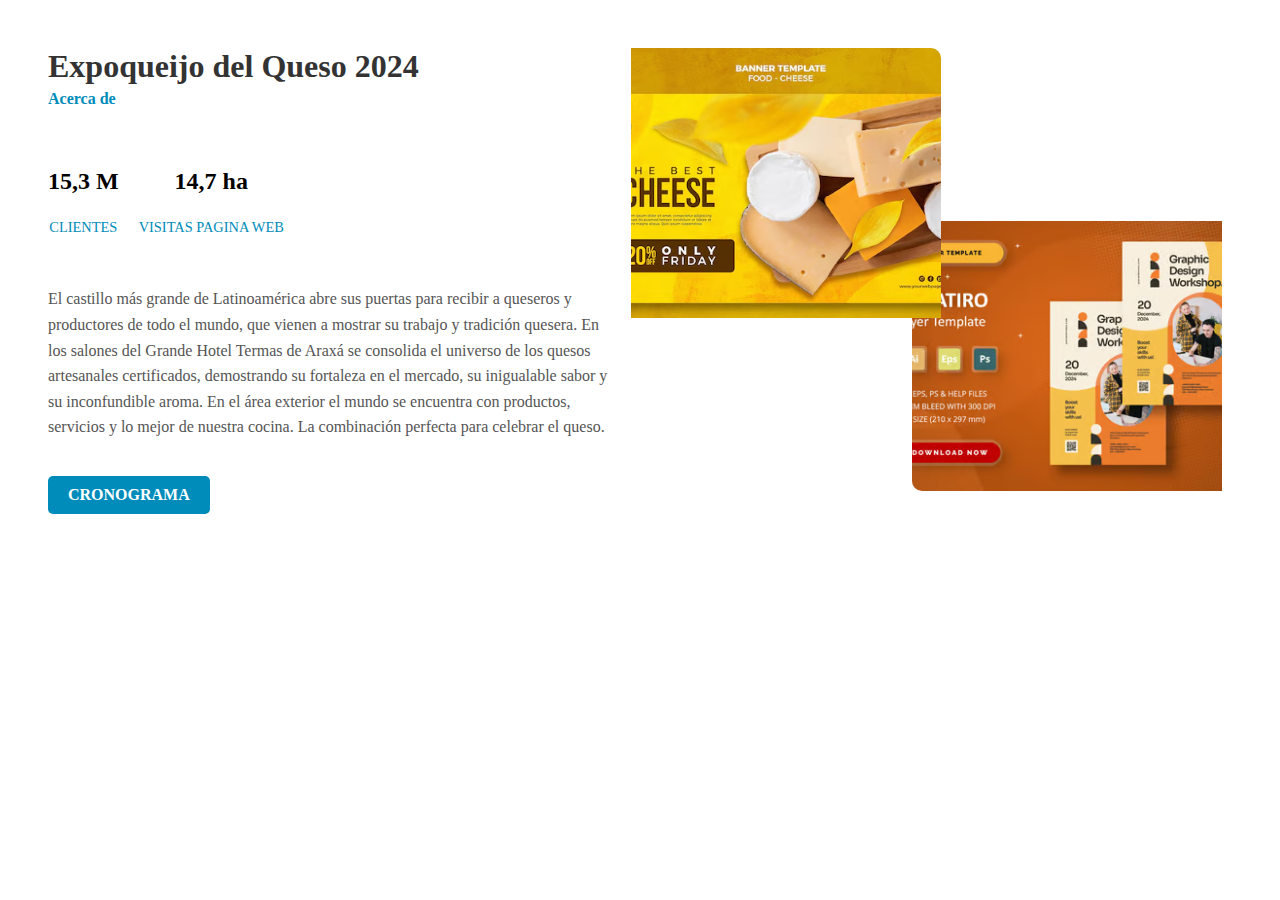
<file: prueba1.html>
<!DOCTYPE html>
<html lang="es">
<head>
  <meta charset="UTF-8">
  <meta name="viewport" content="width=device-width, initial-scale=1.0">
  <title>Expoqueijo del Queso 2024</title>
  <style>
    .acerca-body {
      font-family: Arial, sans-serif;
      margin: 0;
      padding: 0;
      box-sizing: border-box;
    }

    .container {
      display: grid;
      grid-template-columns: 1fr 1fr;
      gap: 20px;
      padding: 40px;
    }

    .acerca-left {
      display: flex;
      flex-direction: column;
      justify-content: center;
      padding-right: 20px;
    }

    .acerca-title {
      color: #333;
      font-size: 2rem;
      margin: 0;
    }

    .acerca-subtitle {
      color: #008cba;
      font-size: 1rem;
      margin-top: 5px;
      font-weight: bold;
    }

    .acerca-stats {
      display: flex;
      gap: 20px;
      margin: 20px 0;
    }

    .acerca-stat {
      text-align: center;
    }

    .acerca-stat .acerca-number {
      font-size: 1.5rem;
      font-weight: bold;
    }

    .acerca-stat .acerca-label {
      font-size: 0.9rem;
      color: #008cba;
    }

    .acerca-description {
      font-size: 1rem;
      color: #555;
      line-height: 1.6;
    }

    .acerca-button {
      margin-top: 20px;
    }

    .acerca-button a {
      display: inline-block;
      text-decoration: none;
      background-color: #008cba;
      color: white;
      padding: 10px 20px;
      border-radius: 5px;
      font-weight: bold;
      font-size: 1rem;
    }

    .right {
      position: relative;
    }

    .right img {
      width: 55%;
      height: 280px;
      border-radius: 10px;
      object-fit: cover;
      position: absolute;
    }

    .right img:first-child {
      z-index: 2;
      top: 0;
      left: -5%;
      clip-path: inset(0 0 10px 10px);
    }

    .right img:last-child {
      z-index: 1;
      top: 35%;
      left: 45%;
      clip-path: inset(10px 10px 0 0);
    }

    .leaf {
      position: absolute;
      right: 15%;
      top: 20%;
      height: 80px;
    }

    /* Estilos para pantallas pequeñas */
    @media (max-width: 768px) {
      .container {
        grid-template-columns: 1fr;
        padding: 20px;
      }

      .acerca-left {
        padding-right: 0;
      }

      .acerca-title {
        font-size: 1.8rem;
        text-align: center;
      }

      .acerca-subtitle {
        text-align: center;
      }

      .acerca-stats {
        justify-content: center;
      }

      .acerca-description {
        font-size: 0.9rem;
        text-align: justify;
      }

      .acerca-button {
        text-align: center;
      }

      .right {
        position: static;
        text-align: center;
      }

      .right img {
        width: 80%;
        height: auto;
        position: static;
        margin: 10px 0;
      }
    }

    @media (max-width: 480px) {
      .acerca-title {
        font-size: 1.5rem;
      }

      .acerca-subtitle {
        font-size: 0.9rem;
      }

      .acerca-stats {
        flex-direction: column;
        gap: 10px;
      }

      .acerca-stat .acerca-number {
        font-size: 1.2rem;
      }

      .acerca-button a {
        padding: 8px 15px;
        font-size: 0.9rem;
      }
    }
  </style>
</head>
<body>
  
  <div class="container">
    <div class="acerca-left">
      <h1 class="acerca-title">Expoqueijo del Queso 2024</h1>
      <p class="acerca-subtitle">Acerca de</p>
      <div class="acerca-stats">
        <div class="acerca-stat">
          <p class="acerca-number">15,3 M</p>
          <p class="acerca-label">CLIENTES</p>
        </div>
        <div class="acerca-stat">
          <p class="acerca-number">14,7 ha</p>
          <p class="acerca-label">VISITAS PAGINA WEB</p>
        </div>
      </div>
      <p class="acerca-description">
        El castillo más grande de Latinoamérica abre sus puertas para recibir a queseros y productores de todo el mundo, que vienen a mostrar su trabajo y tradición quesera. En los salones del Grande Hotel Termas de Araxá se consolida el universo de los quesos artesanales certificados, demostrando su fortaleza en el mercado, su inigualable sabor y su inconfundible aroma. En el área exterior el mundo se encuentra con productos, servicios y lo mejor de nuestra cocina. La combinación perfecta para celebrar el queso.
      </p>
      <div class="acerca-button">
        <a href="#">CRONOGRAMA</a>
      </div>
    </div>
    <div class="right">
      <img src="Vistas/img/carrusel/carrusel01.png" alt="Persona plantando">
      <img src="Vistas/img/carrusel/carrusel02.png" alt="Persona en campo">
    </div>
  </div>

</body>
</html>
</file>
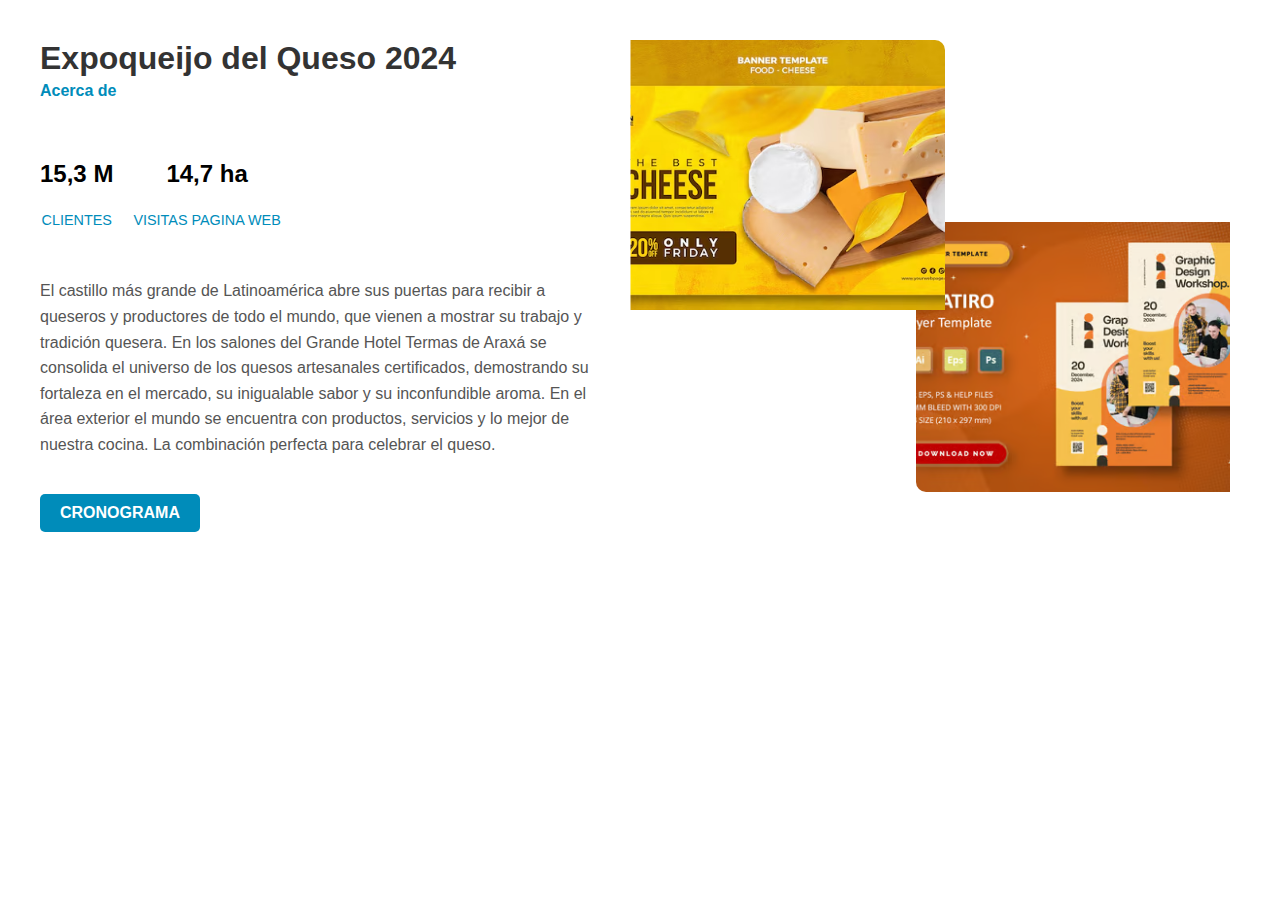
<file: prueba2.html>
<!DOCTYPE html>
<html lang="es">
<head>
  <meta charset="UTF-8">
  <meta name="viewport" content="width=device-width, initial-scale=1.0">
  <title>Expoqueijo del Queso 2024</title>
  <style>
    body {
      font-family: Arial, sans-serif;
      margin: 0;
      padding: 0;
      box-sizing: border-box;
    }

    .container {
      display: grid;
      grid-template-columns: 1fr 1fr;
      gap: 20px;
      padding: 40px;
    }

    .left {
      display: flex;
      flex-direction: column;
      justify-content: center;
      padding-right: 20px;
    }

    .title {
      color: #333;
      font-size: 2rem;
      margin: 0;
    }

    .subtitle {
      color: #008cba;
      font-size: 1rem;
      margin-top: 5px;
      font-weight: bold;
    }

    .stats {
      display: flex;
      gap: 20px;
      margin: 20px 0;
    }

    .stat {
      text-align: center;
    }

    .stat .number {
      font-size: 1.5rem;
      font-weight: bold;
    }

    .stat .label {
      font-size: 0.9rem;
      color: #008cba;
    }

    .description {
      font-size: 1rem;
      color: #555;
      line-height: 1.6;
    }

    .button {
      margin-top: 20px;
    }

    .button a {
      display: inline-block;
      text-decoration: none;
      background-color: #008cba;
      color: white;
      padding: 10px 20px;
      border-radius: 5px;
      font-weight: bold;
      font-size: 1rem;
    }

    .right {
      position: relative;
    }

    .right img {
      width: 55%;
      height: 280px;
      border-radius: 10px;
      object-fit: cover;
      position: absolute;
    }

    .right img:first-child {
      z-index: 2;
      top: 0;
      left: -5%;
      clip-path: inset(0 0 10px 10px);
    }

    .right img:last-child {
      z-index: 1;
      top: 35%;
      left: 45%;
      clip-path: inset(10px 10px 0 0);
    }

    .leaf {
      position: absolute;
      right: 15%;
      top: 20%;
      height: 80px;
    }

    /* Estilos para pantallas pequeñas */
    @media (max-width: 768px) {
      .container {
        grid-template-columns: 1fr;
        padding: 20px;
      }

      .left {
        padding-right: 0;
      }

      .title {
        font-size: 1.8rem;
        text-align: center;
      }

      .subtitle {
        text-align: center;
      }

      .stats {
        justify-content: center;
      }

      .description {
        font-size: 0.9rem;
        text-align: justify;
      }

      .button {
        text-align: center;
      }

      .right {
        position: static;
        text-align: center;
      }

      .right img {
        width: 80%;
        height: auto;
        position: static;
        margin: 10px 0;
      }
    }

    @media (max-width: 480px) {
      .title {
        font-size: 1.5rem;
      }

      .subtitle {
        font-size: 0.9rem;
      }

      .stats {
        flex-direction: column;
        gap: 10px;
      }

      .stat .number {
        font-size: 1.2rem;
      }

      .button a {
        padding: 8px 15px;
        font-size: 0.9rem;
      }
    }
  </style>
</head>
<body>
  <div class="container">
    <div class="left">
      <h1 class="title">Expoqueijo del Queso 2024</h1>
      <p class="subtitle">Acerca de</p>
      <div class="stats">
        <div class="stat">
          <p class="number">15,3 M</p>
          <p class="label">CLIENTES</p>
        </div>
        <div class="stat">
          <p class="number">14,7 ha</p>
          <p class="label">VISITAS PAGINA WEB</p>
        </div>
      </div>
      <p class="description">
        El castillo más grande de Latinoamérica abre sus puertas para recibir a queseros y productores de todo el mundo, que vienen a mostrar su trabajo y tradición quesera. En los salones del Grande Hotel Termas de Araxá se consolida el universo de los quesos artesanales certificados, demostrando su fortaleza en el mercado, su inigualable sabor y su inconfundible aroma. En el área exterior el mundo se encuentra con productos, servicios y lo mejor de nuestra cocina. La combinación perfecta para celebrar el queso.
      </p>
      <div class="button">
        <a href="#">CRONOGRAMA</a>
      </div>
    </div>
    <div class="right">
      <img src="Vistas/img/carrusel/carrusel01.png" alt="Persona plantando">
      <img src="Vistas/img/carrusel/carrusel02.png" alt="Persona en campo">
    </div>
  </div>
</body>
</html>
</file>
